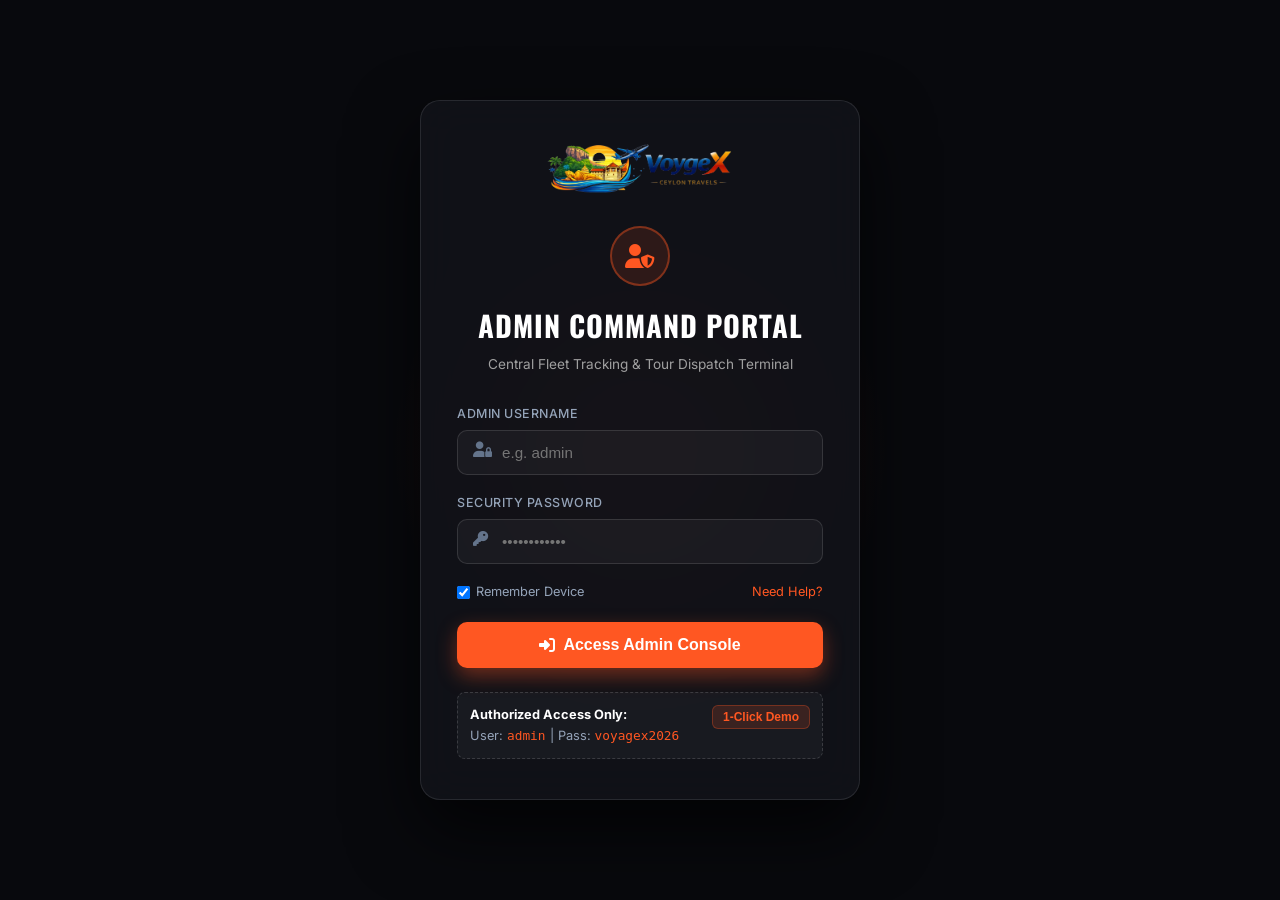
<file: admin-login.html>
<!DOCTYPE html>
<html lang="en">

<head>
    <meta charset="UTF-8">
    <meta name="viewport" content="width=device-width, initial-scale=1.0">
    <title>Admin Portal Login | VoyageX Ceylon Travels</title>
    <link
        href="https://fonts.googleapis.com/css2?family=Inter:wght@300;400;500;600;700&family=Oswald:wght@500;600;700&display=swap"
        rel="stylesheet">
    <link rel="stylesheet" href="https://cdnjs.cloudflare.com/ajax/libs/font-awesome/6.4.0/css/all.min.css">
    <link rel="stylesheet" href="styles.css">
    <link rel="icon" type="image/png" href="images/logo1.png">

    <style>
        body {
            background: #08090d;
            min-height: 100vh;
            display: flex;
            align-items: center;
            justify-content: center;
            padding: 20px;
            position: relative;
            overflow-x: hidden;
            font-family: var(--font-body);
        }

        .login-bg-glow {
            position: absolute;
            width: 500px;
            height: 500px;
            border-radius: 50%;
            background: radial-gradient(circle, rgba(255, 87, 34, 0.18) 0%, rgba(0, 0, 0, 0) 70%);
            top: 50%;
            left: 50%;
            transform: translate(-50%, -50%);
            pointer-events: none;
            z-index: 1;
        }

        .login-card {
            background: rgba(18, 19, 26, 0.88);
            backdrop-filter: blur(20px);
            border: 1px solid rgba(255, 255, 255, 0.1);
            border-radius: 20px;
            max-width: 440px;
            width: 100%;
            padding: 40px 36px;
            box-shadow: 0 30px 70px rgba(0, 0, 0, 0.7);
            position: relative;
            z-index: 10;
            text-align: center;
        }

        .brand-logo-wrap {
            margin-bottom: 24px;
        }

        .brand-logo-wrap img {
            height: 54px;
            width: auto;
        }

        .security-shield-icon {
            width: 60px;
            height: 60px;
            background: rgba(255, 87, 34, 0.12);
            border: 2px solid rgba(255, 87, 34, 0.4);
            border-radius: 50%;
            display: flex;
            align-items: center;
            justify-content: center;
            margin: 0 auto 16px;
            color: var(--clr-primary);
            font-size: 1.5rem;
        }

        .login-title {
            font-family: var(--font-heading);
            font-size: 1.8rem;
            color: #fff;
            margin-bottom: 6px;
            letter-spacing: 1px;
        }

        .login-subtitle {
            font-size: 0.85rem;
            color: var(--clr-text-muted);
            margin-bottom: 28px;
        }

        .form-group-login {
            text-align: left;
            margin-bottom: 18px;
            position: relative;
        }

        .form-group-login label {
            display: block;
            font-size: 0.78rem;
            color: #94a3b8;
            margin-bottom: 6px;
            font-weight: 500;
            text-transform: uppercase;
            letter-spacing: 0.5px;
        }

        .login-input {
            width: 100%;
            padding: 13px 16px 13px 44px;
            background: rgba(255, 255, 255, 0.04);
            border: 1px solid rgba(255, 255, 255, 0.12);
            border-radius: 10px;
            color: #fff;
            font-size: 0.95rem;
            transition: all var(--transition-normal);
        }

        .login-input:focus {
            outline: none;
            border-color: var(--clr-primary);
            background: rgba(255, 87, 34, 0.05);
            box-shadow: 0 0 0 3px rgba(255, 87, 34, 0.2);
        }

        .input-icon-left {
            position: absolute;
            left: 16px;
            top: 38px;
            color: #64748b;
            font-size: 0.95rem;
        }

        .error-message-box {
            background: rgba(239, 68, 68, 0.15);
            border: 1px solid rgba(239, 68, 68, 0.4);
            color: #ef4444;
            padding: 10px 14px;
            border-radius: 8px;
            font-size: 0.82rem;
            margin-bottom: 18px;
            display: none;
            text-align: left;
        }

        .btn-login-submit {
            width: 100%;
            padding: 14px;
            border-radius: 10px;
            background: var(--clr-primary);
            color: #fff;
            border: none;
            font-size: 1rem;
            font-weight: 600;
            cursor: pointer;
            box-shadow: 0 8px 20px rgba(255, 87, 34, 0.4);
            transition: all var(--transition-fast);
            display: flex;
            align-items: center;
            justify-content: center;
            gap: 8px;
            margin-top: 10px;
        }

        .btn-login-submit:hover {
            background: var(--clr-primary-hover);
            transform: translateY(-1px);
        }

        .quick-demo-pill {
            background: rgba(255, 255, 255, 0.04);
            border: 1px dashed rgba(255, 255, 255, 0.15);
            border-radius: 8px;
            padding: 12px;
            margin-top: 24px;
            font-size: 0.8rem;
            color: #94a3b8;
            text-align: left;
        }

        .btn-demo-fill {
            background: rgba(255, 87, 34, 0.15);
            border: 1px solid rgba(255, 87, 34, 0.3);
            color: var(--clr-primary);
            padding: 4px 10px;
            border-radius: 6px;
            font-size: 0.75rem;
            cursor: pointer;
            float: right;
            font-weight: 600;
        }

        .btn-demo-fill:hover {
            background: var(--clr-primary);
            color: #fff;
        }
    </style>
</head>

<body>
    <div class="login-bg-glow"></div>

    <div class="login-card">
        <div class="brand-logo-wrap">
            <img src="images/custom.png" alt="VoyageX Ceylon Travels">
        </div>

        <div class="security-shield-icon">
            <i class="fas fa-user-shield"></i>
        </div>

        <h1 class="login-title">Admin Command Portal</h1>
        <p class="login-subtitle">Central Fleet Tracking & Tour Dispatch Terminal</p>

        <div class="error-message-box" id="loginError">
            <i class="fas fa-exclamation-circle" style="margin-right: 6px;"></i>
            <span id="errorText">Invalid administrative credentials.</span>
        </div>

        <form id="adminLoginForm">
            <div class="form-group-login">
                <label>Admin Username</label>
                <i class="fas fa-user-lock input-icon-left"></i>
                <input type="text" id="adminUser" class="login-input" placeholder="e.g. admin" required autocomplete="username">
            </div>

            <div class="form-group-login">
                <label>Security Password</label>
                <i class="fas fa-key input-icon-left"></i>
                <input type="password" id="adminPass" class="login-input" placeholder="••••••••••••" required autocomplete="current-password">
            </div>

            <div style="display: flex; justify-content: space-between; align-items: center; margin-bottom: 20px; font-size: 0.8rem; color: #94a3b8;">
                <label style="display: flex; align-items: center; gap: 6px; cursor: pointer;">
                    <input type="checkbox" id="rememberMe" checked> Remember Device
                </label>
                <a href="#" onclick="alert('Default credentials: username: admin / password: voyagex2026'); return false;" style="color: var(--clr-primary);">Need Help?</a>
            </div>

            <button type="submit" class="btn-login-submit">
                <i class="fas fa-sign-in-alt"></i> Access Admin Console
            </button>
        </form>

        <div class="quick-demo-pill">
            <button type="button" class="btn-demo-fill" onclick="autoFillDemo()">1-Click Demo</button>
            <strong style="color: #fff;">Authorized Access Only:</strong><br>
            User: <code style="color: var(--clr-primary);">admin</code> | Pass: <code style="color: var(--clr-primary);">voyagex2026</code>
        </div>
    </div>

    <script>
        document.addEventListener('DOMContentLoaded', () => {
            // If already logged in, redirect straight to admin.html
            if (sessionStorage.getItem('voyagex_admin_auth') === 'true' || localStorage.getItem('voyagex_admin_auth') === 'true') {
                window.location.href = 'admin.html';
            }

            const form = document.getElementById('adminLoginForm');
            form.addEventListener('submit', (e) => {
                e.preventDefault();
                const u = document.getElementById('adminUser').value.trim();
                const p = document.getElementById('adminPass').value.trim();
                const remember = document.getElementById('rememberMe').checked;

                // Valid Admin Credentials
                if ((u === 'admin' || u === 'voyagex') && (p === 'voyagex2026' || p === 'admin123' || p === '1234')) {
                    sessionStorage.setItem('voyagex_admin_auth', 'true');
                    sessionStorage.setItem('voyagex_admin_name', 'VoyageX Operations Lead');
                    if (remember) {
                        localStorage.setItem('voyagex_admin_auth', 'true');
                    }
                    window.location.href = 'admin.html';
                } else {
                    const errBox = document.getElementById('loginError');
                    errBox.style.display = 'block';
                    document.getElementById('errorText').innerText = 'Authentication failed. Please verify credentials.';
                }
            });
        });

        function autoFillDemo() {
            document.getElementById('adminUser').value = 'admin';
            document.getElementById('adminPass').value = 'voyagex2026';
            document.getElementById('loginError').style.display = 'none';
        }
    </script>
</body>

</html>
</file>
<file: styles.css>
:root {
    /* Color Palette */
    --clr-bg: rgba(5, 5, 5, 0.6);
    --clr-bg-card: rgba(18, 18, 18, 0.7);
    --clr-primary: #FF5722;
    --clr-primary-hover: #E64A19;
    --clr-text: #FFFFFF;
    --clr-text-muted: #A0A0A0;
    --clr-border: rgba(255, 255, 255, 0.1);
    --clr-overlay: rgba(0, 0, 0, 0.6);

    /* Typography */
    --font-heading: 'Oswald', sans-serif;
    --font-body: 'Inter', sans-serif;

    /* Variables */
    --header-height: 80px;
    --transition-fast: 0.2s ease;
    --transition-normal: 0.3s ease;
    --transition-slow: 0.5s ease;
    --radius-pill: 50px;
    --radius-card: 16px;
}

* {
    margin: 0;
    padding: 0;
    box-sizing: border-box;
}

html {
    scroll-behavior: smooth;
}

body {
    font-family: var(--font-body);
    background-color: #050505;
    background-size: cover;
    background-position: center;
    background-attachment: fixed;
    color: var(--clr-text);
    line-height: 1.6;
    overflow-x: hidden;
}

/* Typography Utility */
h1,
h2,
h3,
h4,
h5,
h6 {
    font-family: var(--font-heading);
    text-transform: uppercase;
    font-weight: 700;
}

a {
    text-decoration: none;
    color: inherit;
}

ul {
    list-style: none;
}

/* Buttons */
.btn {
    display: inline-flex;
    align-items: center;
    justify-content: center;
    gap: 8px;
    padding: 12px 28px;
    font-family: var(--font-body);
    font-weight: 500;
    font-size: 1rem;
    cursor: pointer;
    transition: all var(--transition-normal);
    border: none;
    outline: none;
}

.btn-pill {
    border-radius: var(--radius-pill);
}

.btn-primary {
    background-color: var(--clr-primary);
    color: white;
}

.btn-primary:hover {
    background-color: var(--clr-primary-hover);
    transform: translateY(-2px);
    box-shadow: 0 4px 12px rgba(255, 87, 34, 0.3);
}

.btn-white {
    background-color: white;
    color: black;
}

.btn-white:hover {
    background-color: #f0f0f0;
    transform: translateY(-2px);
    box-shadow: 0 4px 12px rgba(255, 255, 255, 0.2);
}

.btn-ghost {
    background-color: transparent;
    color: white;
    border: 2px solid white;
}

.btn-ghost:hover {
    background-color: white;
    color: black;
    transform: translateY(-2px);
}

/* Header */
#main-header {
    position: fixed;
    top: 0;
    left: 0;
    width: 100%;
    height: var(--header-height);
    background-color: rgba(0, 0, 0, 0.2);
    backdrop-filter: blur(10px);
    -webkit-backdrop-filter: blur(10px);
    z-index: 1000;
    transition: background-color var(--transition-normal), border-bottom var(--transition-normal);
    border-bottom: 1px solid transparent;
}

#main-header.scrolled {
    background-color: rgba(5, 5, 5, 0.8);
    backdrop-filter: blur(15px);
    -webkit-backdrop-filter: blur(15px);
    border-bottom: 1px solid var(--clr-border);
}

.header-container {
    max-width: 1400px;
    margin: 0 auto;
    padding: 0 24px;
    height: 100%;
    display: flex;
    align-items: center;
    justify-content: space-between;
}

.logo {
    font-family: var(--font-heading);
    font-size: 1.5rem;
    font-weight: 700;
    letter-spacing: 1px;
    text-transform: uppercase;
    display: flex;
    align-items: baseline;
    gap: 6px;
}

.logo-text {
    color: white;
}

.logo-highlight {
    color: var(--clr-primary);
}

.desktop-nav {
    display: flex;
    gap: 32px;
}

.nav-link {
    font-size: 0.9rem;
    font-weight: 500;
    color: var(--clr-text-muted);
    text-transform: uppercase;
    letter-spacing: 0.5px;
    transition: color var(--transition-fast);
    position: relative;
}

.nav-link:hover,
.nav-link.active {
    color: white;
}

.nav-link::after {
    content: '';
    position: absolute;
    bottom: -4px;
    left: 0;
    width: 0%;
    height: 2px;
    background-color: var(--clr-primary);
    transition: width var(--transition-normal);
}

.nav-link:hover::after,
.nav-link.active::after {
    width: 100%;
}

.header-actions {
    display: flex;
    align-items: center;
    gap: 24px;
}

.lang-switcher {
    display: flex;
    align-items: center;
    gap: 8px;
    cursor: pointer;
    font-size: 0.9rem;
    font-weight: 500;
}

.lang-switcher img {
    border-radius: 2px;
}

.lang-dropdown {
    position: absolute;
    top: 100%;
    right: 0;
    margin-top: 10px;
    background-color: var(--clr-bg-card);
    border: 1px solid var(--clr-border);
    border-radius: 8px;
    padding: 8px 0;
    min-width: 140px;
    display: flex;
    flex-direction: column;
    opacity: 0;
    visibility: hidden;
    transform: translateY(-10px);
    transition: all var(--transition-fast);
    box-shadow: 0 10px 25px rgba(0, 0, 0, 0.5);
    z-index: 100;
}

.lang-dropdown.show {
    opacity: 1;
    visibility: visible;
    transform: translateY(0);
}

.lang-option {
    display: flex;
    align-items: center;
    gap: 12px;
    padding: 10px 16px;
    color: var(--clr-text);
    transition: background-color var(--transition-fast);
    font-size: 0.9rem;
}

.lang-option:hover {
    background-color: rgba(255, 255, 255, 0.05);
    color: var(--clr-primary);
}

.lang-option img {
    border-radius: 2px;
    width: 20px;
}

.text-xs {
    font-size: 0.7rem;
}

.hamburger {
    display: none;
    flex-direction: column;
    gap: 5px;
    background: transparent;
    border: none;
    cursor: pointer;
    z-index: 1001;
}

.hamburger .bar {
    width: 24px;
    height: 2px;
    background-color: white;
    transition: all var(--transition-normal);
}

/* Desktop Only Adjustments */
@media (max-width: 992px) {
    .desktop-nav {
        position: fixed;
        top: 0;
        right: -100%;
        width: 100%;
        height: 100vh;
        background-color: rgba(10, 10, 10, 0.98);
        /* Solid background for visibility */
        backdrop-filter: blur(20px);
        -webkit-backdrop-filter: blur(20px);
        flex-direction: column;
        align-items: center;
        justify-content: center;
        gap: 40px;
        transition: right var(--transition-normal);
        z-index: 999;
    }

    .desktop-nav.open {
        right: 0;
    }

    .nav-link {
        font-size: 1.5rem;
    }

    .hamburger {
        display: flex;
        z-index: 1001;
        /* Keep above dropdown */
    }

    .hamburger.active .bar:nth-child(1) {
        transform: translateY(7px) rotate(45deg);
    }

    .hamburger.active .bar:nth-child(2) {
        opacity: 0;
    }

    .hamburger.active .bar:nth-child(3) {
        transform: translateY(-7px) rotate(-45deg);
    }

    .header-btn {
        display: none;
    }
}

/* Animations */
.fade-up {
    opacity: 0;
    transform: translateY(30px);
    transition: opacity 0.8s ease, transform 0.8s cubic-bezier(0.2, 0.8, 0.2, 1);
}

.fade-up.in-view {
    opacity: 1;
    transform: translateY(0);
}

.delay-1 {
    transition-delay: 0.1s;
}

.delay-2 {
    transition-delay: 0.2s;
}

.delay-3 {
    transition-delay: 0.3s;
}

.delay-4 {
    transition-delay: 0.4s;
}

/* Hero Section */
.hero {
    position: relative;
    height: 100vh;
    min-height: 600px;
    display: flex;
    align-items: center;
    justify-content: center;
    overflow: hidden;
}

.hero-bg {
    position: absolute;
    top: 0;
    left: 0;
    width: 100%;
    height: 100%;
    z-index: -1;
}

.hero-bg-text {
    position: absolute;
    top: 50%;
    left: 50%;
    transform: translate(-50%, -50%);
    font-size: 15vw;
    color: transparent;
    -webkit-text-stroke: 1px rgba(255, 255, 255, 0.1);
    white-space: nowrap;
    z-index: 1;
    pointer-events: none;
    user-select: none;
}

@keyframes heroZoom {
    0% {
        transform: scale(1);
    }

    50% {
        transform: scale(1.08);
    }

    100% {
        transform: scale(1);
    }
}

.hero-img {
    width: 100%;
    height: 100%;
    object-fit: cover;
    object-position: center;
    animation: heroZoom 25s infinite ease-in-out;
}

.hero-overlay {
    position: absolute;
    top: 0;
    left: 0;
    width: 100%;
    height: 100%;
    background: linear-gradient(to bottom, rgba(0, 0, 0, 0.4) 0%, rgba(0, 0, 0, 0.8) 100%);
    z-index: 2;
}

.hero-content {
    position: absolute;
    text-align: left;
    max-width: 900px;
    padding: 0 8%;
    left: 0;
    margin-top: var(--header-height);
}

.hero-content-inner {
    display: flex;
    flex-direction: column;
    align-items: flex-start;
    gap: 15px;
}

.subtitle {
    color: var(--clr-primary);
    text-transform: uppercase;
    letter-spacing: 4px;
    font-weight: 600;
    font-size: 0.95rem;
    margin-bottom: 0px;
}

.title {
    font-size: clamp(2.5rem, 5vw, 4.5rem);
    line-height: 1.1;
    text-transform: uppercase;
}

.hero-btns {
    display: flex;
    gap: 16px;
    margin-top: 16px;
}

@media (max-width: 576px) {
    .hero-btns {
        flex-direction: column;
        width: 100%;
    }

    .hero-btns .btn {
        width: 100%;
    }
}

/* Layout Utilities */
.container {
    max-width: 1200px;
    margin: 0 auto;
    padding: 0 24px;
}

.section {
    padding: 100px 0;
}

.section-header {
    text-align: center;
    margin-bottom: 60px;
}

.section-title {
    font-size: 2.5rem;
    color: var(--clr-primary);
    margin-bottom: 16px;
    position: relative;
    display: inline-block;
}

.section-subtitle {
    font-size: 1.1rem;
    color: var(--clr-text-muted);
    max-width: 600px;
    margin: 0 auto;
}

/* Services */
.services-grid {
    display: grid;
    grid-template-columns: repeat(auto-fit, minmax(260px, 1fr));
    gap: 32px;
}

.service-card {
    position: relative;
    border-radius: var(--radius-card);
    overflow: hidden;
    aspect-ratio: 3/4;
    cursor: pointer;
    box-shadow: 0 10px 30px rgba(0, 0, 0, 0.5);
    transition: transform var(--transition-normal);
}

.service-card:hover {
    transform: translateY(-10px);
}

.service-bg {
    position: absolute;
    top: 0;
    left: 0;
    width: 100%;
    height: 100%;
    object-fit: cover;
    transition: transform var(--transition-slow);
}

.service-card:hover .service-bg {
    transform: scale(1.05);
}

.service-overlay {
    position: absolute;
    top: 0;
    left: 0;
    width: 100%;
    height: 100%;
    background: linear-gradient(to top, rgba(0, 0, 0, 0.9) 0%, rgba(0, 0, 0, 0.4) 50%, rgba(0, 0, 0, 0.2) 100%);
    z-index: 1;
}

.service-content {
    position: absolute;
    bottom: 0;
    left: 0;
    width: 100%;
    padding: 32px;
    z-index: 2;
    display: flex;
    flex-direction: column;
    align-items: flex-start;
}

.service-icon {
    width: 50px;
    height: 50px;
    background-color: var(--clr-primary);
    border-radius: 50%;
    display: flex;
    align-items: center;
    justify-content: center;
    font-size: 1.2rem;
    margin-bottom: 20px;
    transition: background-color var(--transition-normal);
}

.service-card:hover .service-icon {
    background-color: white;
    color: var(--clr-primary);
}

.service-content h3 {
    font-size: 1.5rem;
    margin-bottom: 12px;
}

.service-content p {
    color: var(--clr-text-muted);
    font-size: 0.95rem;
    margin-bottom: 20px;
    line-height: 1.5;
    opacity: 0.8;
}

.tag {
    display: inline-block;
    padding: 6px 12px;
    background-color: rgba(255, 255, 255, 0.1);
    backdrop-filter: blur(5px);
    border-radius: 20px;
    font-size: 0.75rem;
    text-transform: uppercase;
    letter-spacing: 1px;
    font-weight: 600;
}

/* Popular Tours */
.popular-tours {
    background-color: var(--clr-bg-card);
}

.tours-grid {
    display: grid;
    grid-template-columns: repeat(auto-fit, minmax(300px, 1fr));
    gap: 32px;
}

.tour-card {
    background-color: var(--clr-bg);
    backdrop-filter: blur(12px);
    -webkit-backdrop-filter: blur(12px);
    border-radius: var(--radius-card);
    overflow: hidden;
    position: relative;
    border: 1px solid var(--clr-border);
    transition: all var(--transition-normal);
}

.tour-card:hover {
    transform: translateY(-8px);
    border-color: var(--clr-primary);
    box-shadow: 0 10px 40px rgba(255, 87, 34, 0.1);
}

.tour-img-wrap {
    position: relative;
    height: 240px;
    overflow: hidden;
}

.tour-img-wrap img {
    width: 100%;
    height: 100%;
    object-fit: cover;
    transition: transform var(--transition-slow);
}

.tour-card:hover .tour-img-wrap img {
    transform: scale(1.08);
}

.floating-tag {
    position: absolute;
    top: 16px;
    left: 16px;
    background-color: var(--clr-primary);
    color: white;
    padding: 4px 12px;
    border-radius: 4px;
    font-size: 0.75rem;
    font-weight: 700;
    letter-spacing: 1px;
    box-shadow: 0 4px 10px rgba(0, 0, 0, 0.3);
}

.tour-info {
    padding: 24px;
    position: relative;
}

.tour-meta {
    display: flex;
    justify-content: space-between;
    font-size: 0.85rem;
    color: var(--clr-text-muted);
    margin-bottom: 12px;
}

.tour-meta span {
    display: flex;
    align-items: center;
    gap: 6px;
}

.tour-info h3 {
    font-size: 1.4rem;
    margin-bottom: 16px;
    letter-spacing: 0.5px;
}

.tour-rating {
    display: flex;
    align-items: center;
    gap: 4px;
    font-size: 0.9rem;
    margin-bottom: 8px;
}

.text-primary {
    color: var(--clr-primary);
}

.tour-rating span {
    color: var(--clr-text-muted);
    margin-left: 8px;
}

.btn-circle {
    position: absolute;
    bottom: 24px;
    right: 24px;
    width: 44px;
    height: 44px;
    background-color: rgba(255, 255, 255, 0.05);
    border: 1px solid var(--clr-border);
    border-radius: 50%;
    display: flex;
    align-items: center;
    justify-content: center;
    color: var(--clr-primary);
    transition: all var(--transition-normal);
}

.tour-card:hover .btn-circle {
    background-color: var(--clr-primary);
    color: white;
    transform: rotate(-45deg);
}

/* Activities Slider */
.activities {
    background-color: var(--clr-bg);
}

.activities-slider {
    width: 100%;
    overflow-x: auto;
    padding-bottom: 24px;
    scrollbar-width: none;
    /* Firefox */
}

.activities-slider::-webkit-scrollbar {
    display: none;
    /* Chrome/Safari */
}

.activity-slider-track {
    display: inline-flex;
    gap: 24px;
    padding: 10px 0;
}

.activity-card {
    min-width: 400px;
    height: 280px;
    border-radius: var(--radius-card);
    position: relative;
    overflow: hidden;
    cursor: pointer;
    box-shadow: 0 5px 20px rgba(0, 0, 0, 0.4);
    transition: transform var(--transition-normal);
}

@media (max-width: 768px) {
    .activity-card {
        min-width: 300px;
        height: 220px;
    }
}

.activity-card:hover {
    transform: translateY(-8px);
}

.activity-card img {
    width: 100%;
    height: 100%;
    object-fit: cover;
    transition: transform var(--transition-slow);
}

.activity-card:hover img {
    transform: scale(1.08);
}

.activity-overlay {
    position: absolute;
    top: 0;
    left: 0;
    width: 100%;
    height: 100%;
    background: linear-gradient(to top, rgba(0, 0, 0, 0.9) 0%, rgba(0, 0, 0, 0.1) 100%);
}

.activity-content {
    position: absolute;
    bottom: 0;
    left: 0;
    width: 100%;
    padding: 24px;
    z-index: 2;
}

.activity-content h3 {
    font-size: 1.3rem;
    margin: 8px 0;
}

.activity-content p {
    font-size: 0.9rem;
    color: var(--clr-text-muted);
    line-height: 1.4;
}

/* Why Choose Us */
.why-us {
    background-color: var(--clr-bg-card);
    overflow: hidden;
}

.why-us-container {
    display: flex;
    align-items: center;
    justify-content: space-between;
    gap: 60px;
}

@media (max-width: 992px) {
    .why-us-container {
        flex-direction: column;
    }
}

.why-us-content {
    flex: 1;
}

.mb-4 {
    margin-bottom: 24px;
}

.mt-4 {
    margin-top: 24px;
}

.check-list {
    margin-top: 24px;
}

.check-list li {
    display: flex;
    align-items: center;
    gap: 12px;
    margin-bottom: 16px;
    font-size: 1.05rem;
    color: #e0e0e0;
}

.why-us-visuals {
    flex: 1;
    position: relative;
    height: 500px;
    width: 100%;
    perspective: 1000px;
}

.polaroid {
    background: white;
    padding: 10px 10px 40px 10px;
    border-radius: 4px;
    box-shadow: 0 15px 35px rgba(0, 0, 0, 0.5);
    position: absolute;
    transition: transform var(--transition-normal);
    width: 260px;
    height: 320px;
}

.polaroid:hover {
    z-index: 10;
    box-shadow: 0 20px 40px rgba(0, 0, 0, 0.8);
}

.polaroid img {
    width: 100%;
    height: 100%;
    object-fit: cover;
    background-color: #eee;
}

.p-1 {
    top: 20px;
    left: 10%;
    transform: rotate(-10deg);
    z-index: 3;
}

.p-1:hover {
    transform: rotate(-5deg) scale(1.05);
}

.p-2 {
    top: 80px;
    left: 35%;
    transform: rotate(5deg);
    z-index: 2;
}

.p-2:hover {
    transform: rotate(0deg) scale(1.05);
}

.p-3 {
    top: 140px;
    left: 60%;
    transform: rotate(-5deg);
    z-index: 1;
}

.p-3:hover {
    transform: rotate(0deg) scale(1.05);
}

@media (max-width: 992px) {
    .why-us-visuals {
        height: 350px;
        margin-top: 30px;
        flex: none;
    }

    .polaroid {
        width: 160px;
        height: 200px;
        left: 50%;
        margin-left: -80px;
    }

    .p-1 {
        top: 40px;
        transform: translateX(-70px) rotate(-12deg);
    }

    .p-1:hover {
        transform: translateX(-70px) rotate(-5deg) scale(1.05);
    }

    .p-2 {
        top: 80px;
        transform: translateX(0) scale(1.1) rotate(5deg);
        z-index: 5;
    }

    .p-2:hover {
        transform: translateX(0) scale(1.15) rotate(0deg);
    }

    .p-3 {
        top: 40px;
        transform: translateX(70px) rotate(8deg);
    }

    .p-3:hover {
        transform: translateX(70px) rotate(0deg) scale(1.05);
    }
}

@media (max-width: 576px) {
    .why-us-visuals {
        height: 280px;
        margin-top: 20px;
        flex: none;
    }

    .polaroid {
        width: 130px;
        height: 160px;
        margin-left: -65px;
    }

    .p-1 {
        top: 20px;
        transform: translateX(-50px) rotate(-12deg);
    }

    .p-1:hover {
        transform: translateX(-50px) rotate(-5deg) scale(1.05);
    }

    .p-2 {
        top: 60px;
        transform: translateX(0) scale(1.1) rotate(5deg);
    }

    .p-2:hover {
        transform: translateX(0) scale(1.15) rotate(0deg);
    }

    .p-3 {
        top: 20px;
        transform: translateX(50px) rotate(8deg);
    }

    .p-3:hover {
        transform: translateX(50px) rotate(0deg) scale(1.05);
    }
}

/* Reviews */
.reviews {
    background-color: var(--clr-bg);
}

.reviews-grid {
    display: grid;
    grid-template-columns: repeat(auto-fit, minmax(350px, 1fr));
    gap: 32px;
}

.review-card {
    background-color: var(--clr-bg-card);
    padding: 40px;
    border-radius: var(--radius-card);
    position: relative;
    border-top: 4px solid var(--clr-primary);
}

.quote-icon {
    font-size: 2.5rem;
    color: rgba(255, 87, 34, 0.2);
    position: absolute;
    top: 30px;
    right: 30px;
}

.review-stars {
    margin-bottom: 20px;
}

.review-text {
    font-size: 1.1rem;
    font-style: italic;
    line-height: 1.6;
    margin-bottom: 30px;
    color: #e0e0e0;
}

.reviewer h4 {
    font-size: 1.1rem;
    margin-bottom: 4px;
    text-transform: none;
}

.reviewer span {
    font-size: 0.85rem;
    color: var(--clr-text-muted);
}

/* Footer */
.site-footer {
    background-color: #000;
    padding: 80px 0 20px;
    border-top: 1px solid var(--clr-border);
}

.footer-grid {
    display: grid;
    grid-template-columns: 2fr 1fr 1.5fr;
    gap: 40px;
    margin-bottom: 60px;
}

@media (max-width: 768px) {
    .footer-grid {
        grid-template-columns: 1fr;
    }
}

.footer-desc {
    color: var(--clr-text-muted);
    font-size: 0.95rem;
    max-width: 320px;
    margin-bottom: 24px;
}

.social-links {
    display: flex;
    gap: 16px;
}

.social-links a {
    display: flex;
    align-items: center;
    justify-content: center;
    width: 40px;
    height: 40px;
    background-color: rgba(255, 255, 255, 0.05);
    border-radius: 50%;
    color: white;
    transition: all var(--transition-normal);
}

.social-links a:hover {
    background-color: var(--clr-primary);
    transform: translateY(-3px);
}

.footer-links h3,
.footer-contact h3 {
    font-size: 1.2rem;
    margin-bottom: 24px;
}

.footer-links ul li,
.footer-contact ul li {
    margin-bottom: 12px;
}

.footer-links a {
    color: var(--clr-text-muted);
    transition: color var(--transition-fast);
}

.footer-links a:hover {
    color: var(--clr-primary);
    padding-left: 5px;
}

.footer-contact li {
    display: flex;
    align-items: center;
    gap: 12px;
    color: var(--clr-text-muted);
    font-size: 0.95rem;
}

.footer-contact a {
    color: var(--clr-text-muted);
    transition: color var(--transition-fast);
}

.footer-contact a:hover {
    color: var(--clr-primary);
}

.footer-bottom {
    text-align: center;
    padding-top: 24px;
    border-top: 1px solid rgba(255, 255, 255, 0.05);
    color: var(--clr-text-muted);
    font-size: 0.85rem;
}

/* Sticky Side Buttons */
.sticky-side-btns {
    position: fixed;
    right: 0;
    top: 50%;
    transform: translateY(-50%);
    display: flex;
    flex-direction: column;
    gap: 12px;
    z-index: 1000;
}

.side-btn {
    display: flex;
    align-items: center;
    justify-content: flex-start;
    width: 60px;
    height: 60px;
    border-radius: 30px 0 0 30px;
    background-color: var(--clr-primary);
    color: white;
    font-size: 1.6rem;
    padding-left: 20px;
    overflow: hidden;
    transition: all 0.3s ease;
    box-shadow: -4px 4px 15px rgba(0, 0, 0, 0.5);
    text-decoration: none;
}

.side-btn.btn-whatsapp {
    background-color: #25D366;
}

.side-btn.btn-packages {
    background-color: var(--clr-primary);
}

.side-btn span {
    font-size: 1rem;
    font-weight: 600;
    font-family: var(--font-body);
    margin-left: 15px;
    white-space: nowrap;
    opacity: 0;
    transition: opacity 0.2s ease;
}

.side-btn:hover {
    width: 220px;
}

.side-btn:hover span {
    opacity: 1;
}

/* Package Filters */
.package-filters {
    display: flex;
    overflow-x: auto;
    gap: 12px;
    padding: 20px 0;
    margin-bottom: 60px;
    scrollbar-width: none;
}

.package-filters::-webkit-scrollbar {
    display: none;
}

.filter-btn {
    padding: 10px 24px;
    border: 1px solid rgba(255, 255, 255, 0.1);
    background: transparent;
    color: var(--clr-text-muted);
    border-radius: 30px;
    cursor: pointer;
    white-space: nowrap;
    transition: all 0.3s ease;
    font-family: var(--font-body);
    font-size: 0.95rem;
    font-weight: 500;
}

.filter-btn.active,
.filter-btn:hover {
    background: var(--clr-primary);
    border-color: var(--clr-primary);
    color: white;
}

/* Clickable tour card */
.tour-card {
    cursor: pointer;
    transition: all 0.4s cubic-bezier(0.2, 0.8, 0.2, 1);
}

.tour-card:hover {
    transform: translateY(-10px);
}

/* Tour Modal Overlay */
.tour-modal-overlay {
    position: fixed;
    top: 0;
    left: 0;
    right: 0;
    bottom: 0;
    background: rgba(0, 0, 0, 0.85);
    backdrop-filter: blur(5px);
    z-index: 2000;
    display: flex;
    align-items: center;
    justify-content: center;
    opacity: 0;
    pointer-events: none;
    transition: opacity 0.3s ease;
}

.tour-modal-overlay.active {
    opacity: 1;
    pointer-events: all;
}

.tour-modal-content {
    background: var(--clr-bg-card);
    width: 90%;
    max-width: 650px;
    border-radius: 20px;
    overflow: hidden;
    position: relative;
    transform: translateY(40px) scale(0.95);
    transition: all 0.4s cubic-bezier(0.2, 0.8, 0.2, 1);
    box-shadow: 0 15px 50px rgba(0, 0, 0, 0.7);
    max-height: 90vh;
    display: flex;
    flex-direction: column;
}

.tour-modal-overlay.active .tour-modal-content {
    transform: translateY(0) scale(1);
}

.close-modal {
    position: absolute;
    top: 20px;
    right: 20px;
    background: rgba(0, 0, 0, 0.6);
    color: white;
    border: none;
    width: 40px;
    height: 40px;
    border-radius: 50%;
    cursor: pointer;
    z-index: 10;
    transition: background 0.3s;
    display: flex;
    align-items: center;
    justify-content: center;
    font-size: 1.2rem;
}

.close-modal:hover {
    background: var(--clr-primary);
}

.modal-body {
    padding: 30px;
    overflow-y: auto;
    scrollbar-width: thin;
    scrollbar-color: var(--clr-primary) var(--clr-bg);
}

.modal-body img {
    width: 100%;
    height: 350px;
    object-fit: cover;
    border-radius: 12px;
    margin-bottom: 24px;
}

.modal-body h2 {
    font-size: 2rem;
    margin-bottom: 12px;
    font-family: var(--font-heading);
    color: white;
}

.modal-meta {
    display: flex;
    flex-wrap: wrap;
    gap: 20px;
    color: var(--clr-text-muted);
    margin-bottom: 20px;
    font-size: 0.95rem;
}

.modal-meta span {
    display: flex;
    align-items: center;
    gap: 8px;
}

.modal-meta i {
    color: var(--clr-primary);
}

#modal-desc {
    line-height: 1.6;
    color: var(--clr-text-muted);
    font-size: 1.05rem;
}

/* Reviews Slider */
.reviews-slider {
    width: 100%;
    overflow-x: auto;
    padding-bottom: 30px;
    scrollbar-width: none;
}

.reviews-slider::-webkit-scrollbar {
    display: none;
}

.reviews-slider-track {
    display: flex;
    gap: 30px;
    width: max-content;
    padding: 10px 0;
    transition: transform 0.5s linear;
}

.review-card {
    width: 350px;
    height: 350px;
    background-color: var(--clr-bg-card);
    backdrop-filter: blur(12px);
    -webkit-backdrop-filter: blur(12px);
    border: 1px solid var(--clr-border);
    border-radius: var(--radius-card);
    padding: 35px;
    position: relative;
    box-shadow: 0 10px 30px rgba(0, 0, 0, 0.3);
    white-space: normal;
    display: flex;
    flex-direction: column;
}

@media (max-width: 768px) {
    .review-card {
        width: 300px;
        height: 300px;
        padding: 25px;
    }
}

.quote-icon {
    font-size: 2.5rem;
    color: var(--clr-primary);
    opacity: 0.2;
    position: absolute;
    top: 30px;
    right: 30px;
}

.review-stars {
    margin-bottom: 15px;
    display: flex;
    gap: 4px;
    font-size: 1.1rem;
}

.review-text {
    flex-grow: 1;
    overflow-y: auto;
    scrollbar-width: none;
    font-size: 1.05rem;
    font-style: italic;
    color: var(--clr-text);
    margin-bottom: 20px;
    line-height: 1.5;
}

.review-text::-webkit-scrollbar {
    display: none;
}

.reviewer {
    margin-top: auto;
}

.reviewer h4 {
    font-size: 1.1rem;
    color: var(--clr-primary);
    margin-bottom: 5px;
}

.reviewer span {
    font-size: 0.85rem;
    color: var(--clr-text-muted);
}

/* Review Form Modal */
.review-modal-overlay {
    position: fixed;
    top: 0;
    left: 0;
    right: 0;
    bottom: 0;
    background: rgba(0, 0, 0, 0.85);
    backdrop-filter: blur(5px);
    z-index: 2000;
    display: flex;
    align-items: center;
    justify-content: center;
    opacity: 0;
    pointer-events: none;
    transition: opacity 0.3s ease;
}

.review-modal-overlay.active {
    opacity: 1;
    pointer-events: all;
}

.review-form-container {
    background: var(--clr-bg-card);
    width: 90%;
    max-width: 500px;
    border-radius: 20px;
    padding: 40px;
    position: relative;
    transform: translateY(40px) scale(0.95);
    transition: all 0.4s cubic-bezier(0.2, 0.8, 0.2, 1);
    border: 1px solid var(--clr-border);
    box-shadow: 0 15px 50px rgba(0, 0, 0, 0.7);
}

.review-modal-overlay.active .review-form-container {
    transform: translateY(0) scale(1);
}

.form-group {
    margin-bottom: 20px;
}

.form-group label {
    display: block;
    margin-bottom: 8px;
    color: var(--clr-text-muted);
    font-size: 0.9rem;
}

.form-control {
    width: 100%;
    padding: 12px 16px;
    background: rgba(0, 0, 0, 0.5);
    border: 1px solid var(--clr-border);
    border-radius: 8px;
    color: white;
    font-family: var(--font-body);
}

.form-control:focus {
    outline: none;
    border-color: var(--clr-primary);
}

textarea.form-control {
    resize: vertical;
    min-height: 100px;
}

.star-rating-select {
    display: flex;
    gap: 10px;
    font-size: 1.8rem;
    cursor: pointer;
    color: rgba(255, 255, 255, 0.2);
    margin-bottom: 24px;
}

.star-rating-select i.active,
.star-rating-select i:hover {
    color: var(--clr-primary);
    text-shadow: 0 0 10px rgba(255, 87, 34, 0.5);
}

/* Section Specific Background Images */
#services {
    background-image: linear-gradient(rgba(5, 5, 5, 0.6), rgba(5, 5, 5, 0.6)), url(images/CityOfDreams.jpg);
    background-size: cover;
    background-position: center;
    background-attachment: fixed;
}

#activities {
    background-image: linear-gradient(rgba(5, 5, 5, 0.6), rgba(5, 5, 5, 0.6)), url('images/Train.jpg');
    background-size: cover;
    background-position: center;
    background-attachment: fixed;
}

#about {
    background-image: linear-gradient(rgba(5, 5, 5, 0.6), rgba(5, 5, 5, 0.6)), url(images/508898916.jpg);
    background-size: cover;
    background-position: center;
    background-attachment: fixed;
}

#reviews {
    background-image: linear-gradient(rgba(255, 251, 251, 0.975), rgba(255, 255, 255, 0.997)), url('https://images.unsplash.com/photo-1546708973-c3df9dbdf322?q=80&w=1920&auto=format&fit=crop');
    background-size: cover;
    background-position: center;
    background-attachment: fixed;
}

#packages,
#gallery {
    background-image: linear-gradient(rgba(5, 5, 5, 0.6), rgba(5, 5, 5, 0.6)), url(images/cloud.jpg);
    background-size: cover;
    background-position: center;
    background-attachment: fixed;
}

.modal-footer {
    padding: 24px 30px;
    background: rgba(0, 0, 0, 0.3);
    border-top: 1px solid rgba(255, 255, 255, 0.05);
}

.btn-whatsapp-book {
    background: #25D366;
    color: white;
    border: none;
    font-size: 1.1rem;
    display: flex;
    align-items: center;
    justify-content: center;
    text-decoration: none;
    padding: 16px;
    width: 100%;
    border-radius: 30px;
    font-weight: 600;
    transition: all 0.3s ease;
    gap: 10px;
}

.btn-whatsapp-book i {
    font-size: 1.4rem;
}

.btn-whatsapp-book:hover {
    background: #128C7E;
    transform: translateY(-3px);
    box-shadow: 0 10px 25px rgba(37, 211, 102, 0.3);
}

.huge-title {
    font-size: clamp(5rem, 12vw, 9.5rem);
    line-height: 0.95;
    margin: 5px 0 10px 0;
    color: white;
    font-family: var(--font-heading);
    text-shadow: 0 10px 30px rgba(0, 0, 0, 0.5);
    text-transform: uppercase;
    letter-spacing: -2px;
}

.hero-desc {
    font-size: clamp(1.05rem, 2.5vw, 1.15rem);
    color: rgba(255, 255, 255, 0.9);
    margin-bottom: 30px;
    max-width: 650px;
    margin-left: 0;
    margin-right: auto;
    line-height: 1.6;
    font-style: italic;
    font-weight: 300;
}

/* About Us Page */
#about-page {
    background-image: linear-gradient(rgba(0, 0, 0, 0.8), rgba(5, 5, 5, 0.8)), url('images/bord.png');
    background-size: cover;
    background-position: center;
    background-attachment: fixed;
}

.about-grid {
    display: grid;
    grid-template-columns: 1fr;
    gap: 40px;
    margin-bottom: 60px;
}

@media (min-width: 768px) {
    .about-grid {
        grid-template-columns: 1fr 1fr;
    }
}

.team-img {
    position: relative;
    height: 350px;
    border-radius: var(--radius-card);
    overflow: hidden;
    margin-bottom: 20px;
}

.team-img img {
    width: 100%;
    height: 100%;
    object-fit: cover;
    transition: transform var(--transition-slow);
}

.team-card:hover .team-img img {
    transform: scale(1.08);
}

.team-card {
    background-color: var(--clr-bg);
    padding: 24px;
    border-radius: var(--radius-card);
    border: 1px solid var(--clr-border);
    transition: all var(--transition-normal);
    text-align: center;
}

.team-card:hover {
    border-color: var(--clr-primary);
    transform: translateY(-8px);
    box-shadow: 0 10px 30px rgba(0, 0, 0, 0.5);
}

/* Hide Google Translate native UI completely */
.goog-te-banner-frame.skiptranslate,
.goog-te-banner-frame,
#goog-gt-tt,
.goog-te-balloon-frame {
    display: none !important;
}

body {
    top: 0px !important;
    position: static !important;
}

.goog-tooltip {
    display: none !important;
}

.goog-tooltip:hover {
    display: none !important;
}

.goog-text-highlight {
    background-color: transparent !important;
    box-shadow: none !important;
}

/* Mobile Optimization (Responsive Fixes) */
@media (max-width: 768px) {

    /* Section sizing */
    .section {
        padding: 60px 0;
    }

    /* Typography scaling */
    .section-title {
        font-size: 2rem;
    }

    .huge-title {
        font-size: clamp(3rem, 10vw, 5rem);
    }

    /* Header layout fixes */
    .header-actions {
        gap: 12px;
    }

    .lang-switcher {
        font-size: 0.8rem;
    }

    .btn {
        padding: 10px 20px;
        font-size: 0.9rem;
    }

    /* Hero */
    .hero-content {
        padding: 0 5%;
        margin-top: 50px;
    }

    /* Modals need more room */
    .tour-modal-content,
    .review-form-container {
        width: 95%;
        padding: 20px;
        margin: 10px;
        max-height: 85vh;
    }

    .modal-body {
        padding: 15px;
    }

    .modal-body h2 {
        font-size: 1.5rem;
    }

    .modal-body img {
        height: 220px;
    }

    .tour-card,
    .activity-card {
        min-width: 280px;
    }
}

@media (max-width: 576px) {
    .huge-title {
        font-size: 2.8rem;
    }

    .hero-desc {
        font-size: 0.95rem;
    }

    .tours-grid,
    .services-grid,
    .about-grid {
        gap: 20px;
    }

    .tour-card,
    .service-card,
    .activity-card {
        min-width: 0;
        width: 100%;
    }

    /* Footer elements */
    .footer-desc {
        max-width: 100%;
    }

    /* Side buttons smaller on phones */
    .side-btn {
        width: 45px;
        height: 45px;
        font-size: 1.2rem;
        padding-left: 14px;
    }

    .side-btn:hover {
        width: 180px;
    }

    .side-btn span {
        font-size: 0.85rem;
        margin-left: 10px;
    }
}
</file>
